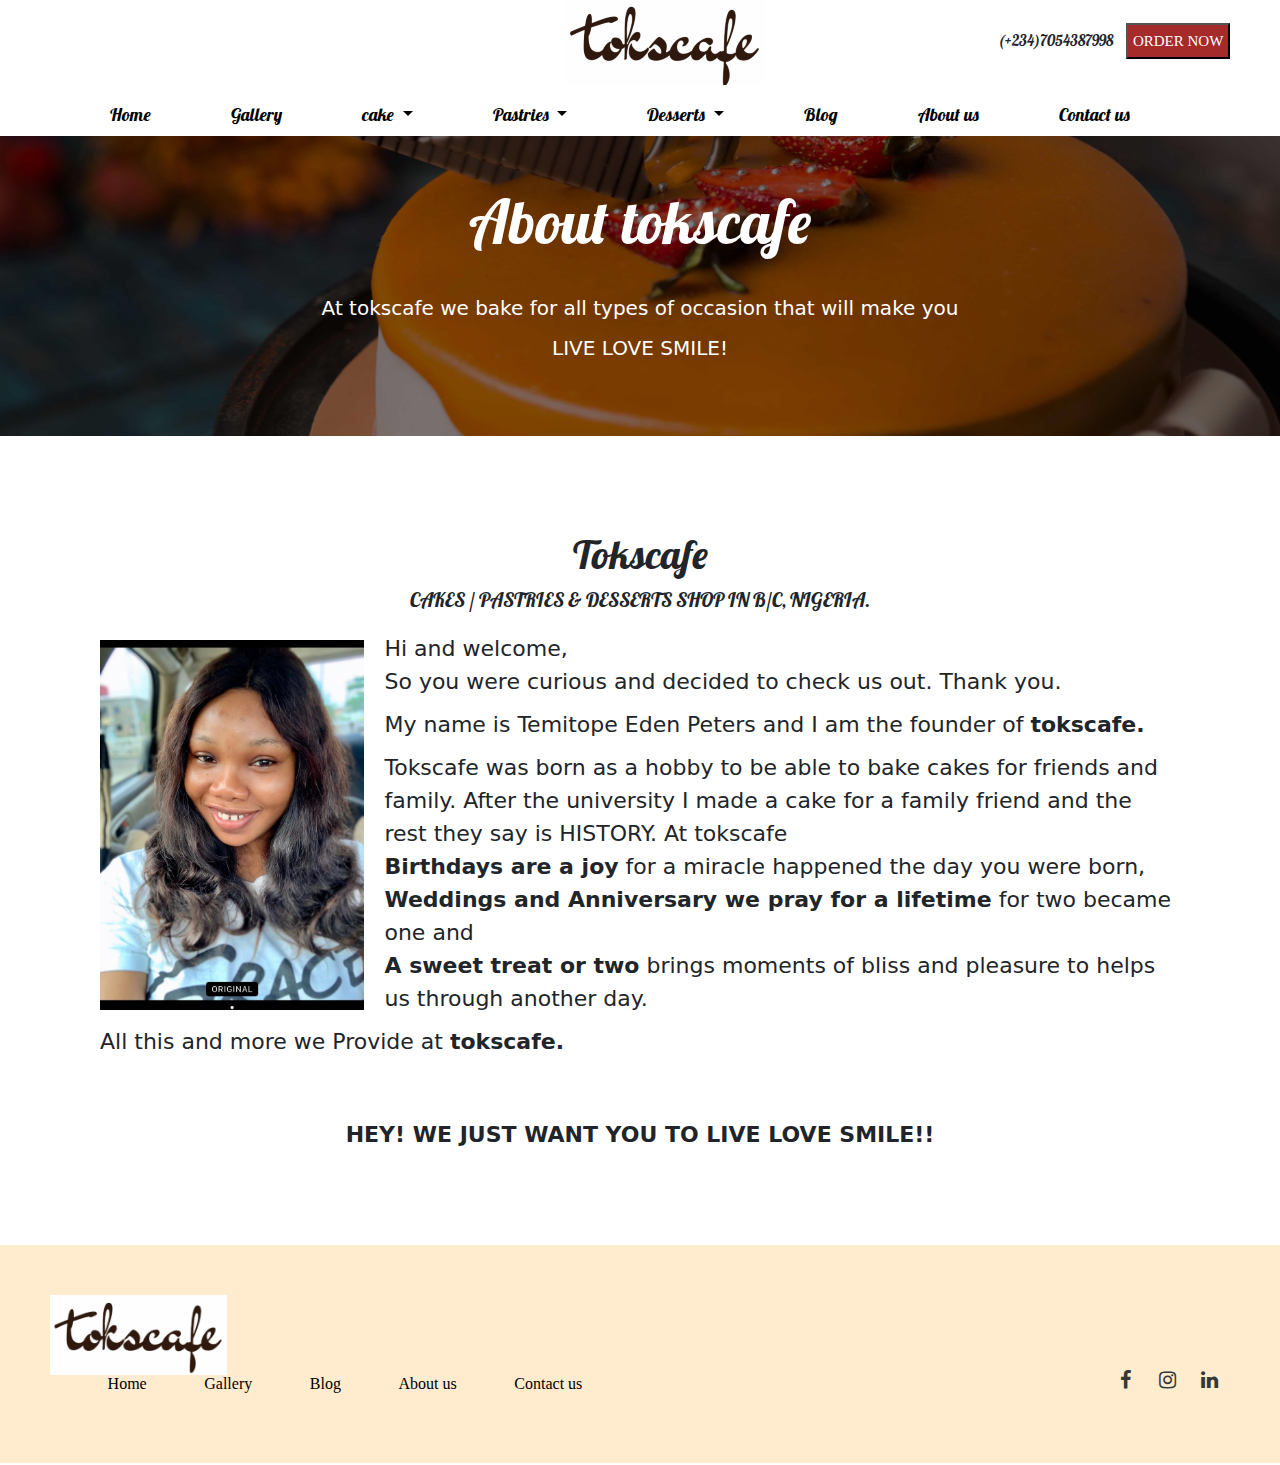
<file: About us.html>
<!DOCTYPE html>
<html lang="en">
<head>
  <meta charset="UTF-8">
  <meta http-equiv="X-UA-Compatible" content="IE=edge">
  <meta name="viewport" content="width=device-width, initial-scale=1.0">
  <title>About us</title>
  <link rel="stylesheet" href="./css/csshome.css">
  <link rel="stylesheet" href="https://cdnjs.cloudflare.com/ajax/libs/font-awesome/4.7.0/css/font-awesome.min.css">
    <link rel="stylesheet" href="https://maxcdn.bootstrapcdn.com/bootstrap/3.4.1/css/bootstrap.min.css">
    <script src="https://ajax.googleapis.com/ajax/libs/jquery/3.5.1/jquery.min.js"></script> 
    <link href="https://cdn.jsdelivr.net/npm/bootstrap@5.1.3/dist/css/bootstrap.min.css" rel="stylesheet">
    <script src="https://cdn.jsdelivr.net/npm/bootstrap@5.1.3/dist/js/bootstrap.bundle.min.js"></script>
    <script src="https://maxcdn.bootstrapcdn.com/bootstrap/3.4.1/js/bootstrap.min.js"></script> 
</head>
<body>

  <div class="header">
    <a href="index.html">
      <img src="./Video Projects/toks 3.png" alt="">
    </a>
    
    <span>(+234)7054387998 <button>ORDER NOW</button></span>  
  </div>

  <nav class="navbar">
    <!-- we start with a list of links-->
  <ul class="nav-items">   
    <li class="nav-links"><a href="index.html" title="Home">Home</a></li> 
    <li class="nav-links"><a href="gallery.html" title="Gallery">Gallery</a></li>
  
    <li class="nav-links">
      <div class="dropdown">
        <a href="#" class="dropdown-toggle" type="link" id="menu1" data-toggle="dropdown">cake
          <!--<span class="caret"></span>--></a>
        <ul class="dropdown-menu" role="menu" aria-labelledby="menu1">
          <li role="presentation"><a role="menuitem" href="#">Red velvet</a></li>
          <li role="presentation"><a role="menuitem" tabindex="-1" href="#">Classic vannila cake</a></li>
          <li role="presentation"><a role="menuitem" tabindex="-1" href="#">Chocolate cake</a></li>
          <li role="presentation"><a role="menuitem" tabindex="-1" href="#">Coconut cake</a></li>
          <li role="presentation"><a role="menuitem" tabindex="-1" href="#">Milk cake</a></li>
        </ul>  
      </div>
    </li>   
    <li class="nav-links">
      <div class="dropdown">
        <a href="#" class="dropdown-toggle" type="link" id="menu1" data-toggle="dropdown">Pastries
          <!--<span class="caret"></span>--></a>
        <ul class="dropdown-menu" role="menu" aria-labelledby="menu1">
          <li role="presentation"><a role="menuitem" href="#">Meat pies</a></li>
          <li role="presentation"><a role="menuitem" tabindex="-1" href="#">Eggrolls</a></li>
          <li role="presentation"><a role="menuitem" tabindex="-1" href="#">Sandwiches</a></li>
          <li role="presentation"><a role="menuitem" tabindex="-1" href="#">Small chops</a></li>
          <!--<li role="presentation"><a role="menuitem" tabindex="-1" href="#">Milk cake</a></li> -->
        </ul>  
      </div>
    </li>  
    <li class="nav-links">
      <div class="dropdown">
        <a href="#" class="dropdown-toggle" type="link" id="menu1" data-toggle="dropdown">Desserts
          <!--<span class="caret"></span>--></a>
        <ul class="dropdown-menu" role="menu" aria-labelledby="menu1">
          <li role="presentation"><a role="menuitem" href="#">Cookies</a></li>
          <li role="presentation"><a role="menuitem" tabindex="-1" href="#">Brownies</a></li>
          <li role="presentation"><a role="menuitem" tabindex="-1" href="#">Smoothies</a></li>
          <li role="presentation"><a role="menuitem" tabindex="-1" href="#">Parfait</a></li>
          <li role="presentation"><a role="menuitem" tabindex="-1" href="#">Milkshakes</a></li>
        </ul>  
      </div>
    </li>  
    <li class="nav-links" ><a href="#" title="blog">Blog</a></li>
    <li class="nav-links" ><a href="About us.html" title="about us">About us</a></li>
    <li class="nav-links" ><a href="contact us.html" title="Contact us">Contact us</a></li>
  </ul>
  </nav>


  <section>
    <!--the Hero image of the home page-->
   <div class="colors">
     <div class="colorstext">
       <h1>About tokscafe</h1> <br> <br>
       <p>At tokscafe we bake for all types of occasion that will make you</p>
       <p>LIVE LOVE SMILE!</p>
      </div>  
    </div>
  </section>

  <section>
 <div class="about">
   <h1>Tokscafe</h1>
   <h2>CAKES / PASTRIES & DESSERTS SHOP IN B/C, NIGERIA.</h2> <br>
   <p><img src="./Video Projects/toks.jpeg" alt="">
    Hi and welcome, <br> 
    So you were curious and decided to check us out. Thank you. <br>
    <p>My name is Temitope Eden Peters and I am the founder of <b>tokscafe.</b></p>
     <p> Tokscafe was born as a hobby to be able to bake cakes for friends and family.
    After the university I made a cake for a family friend and the rest they say is HISTORY.
    At tokscafe <br> <b>Birthdays are a joy</b> for a miracle happened the day you were born, <br>
    <b>Weddings and Anniversary we pray for a lifetime</b> for two became one and <br>
    <b>A sweet treat or two</b> brings moments of bliss and pleasure to helps us through another day.   
   </p></i>
   <p>All this and more we Provide at <b>tokscafe.</b> <br> </p>
   <p class="slogan"><b>HEY! WE JUST WANT YOU TO LIVE LOVE SMILE!!</b></p>
 </div>
</section>


<section>
  <footer class="footer-distributed">
    <div class="footer-left">
      <a href="#">
      <img src="./Video Projects/toks 3.png" alt="">
    </a>
  
  
    <p class="footer-links">
      <a href="#">Home</a></li>
      
      <a href="gallery.html">Gallery</a></li>
      
      <a href="#">Blog</a></li>
      
      <a href="About us.html">About us</a></li>
      
      <a href="contact us.html">Contact us</a></li>
    </p>
  </div>
  
    <div class="footer-right">
      <div class="footer-icons">
        <a href="#"><i class="fa fa-facebook"></i></a>
        <a href="#"><i class="fa fa-instagram"></i></a>
        <a href="#"><i class="fa fa-linkedin"></i></a>
      </div>
  
    </div>
  </footer>
  </section>
</body>
</html>
</file>
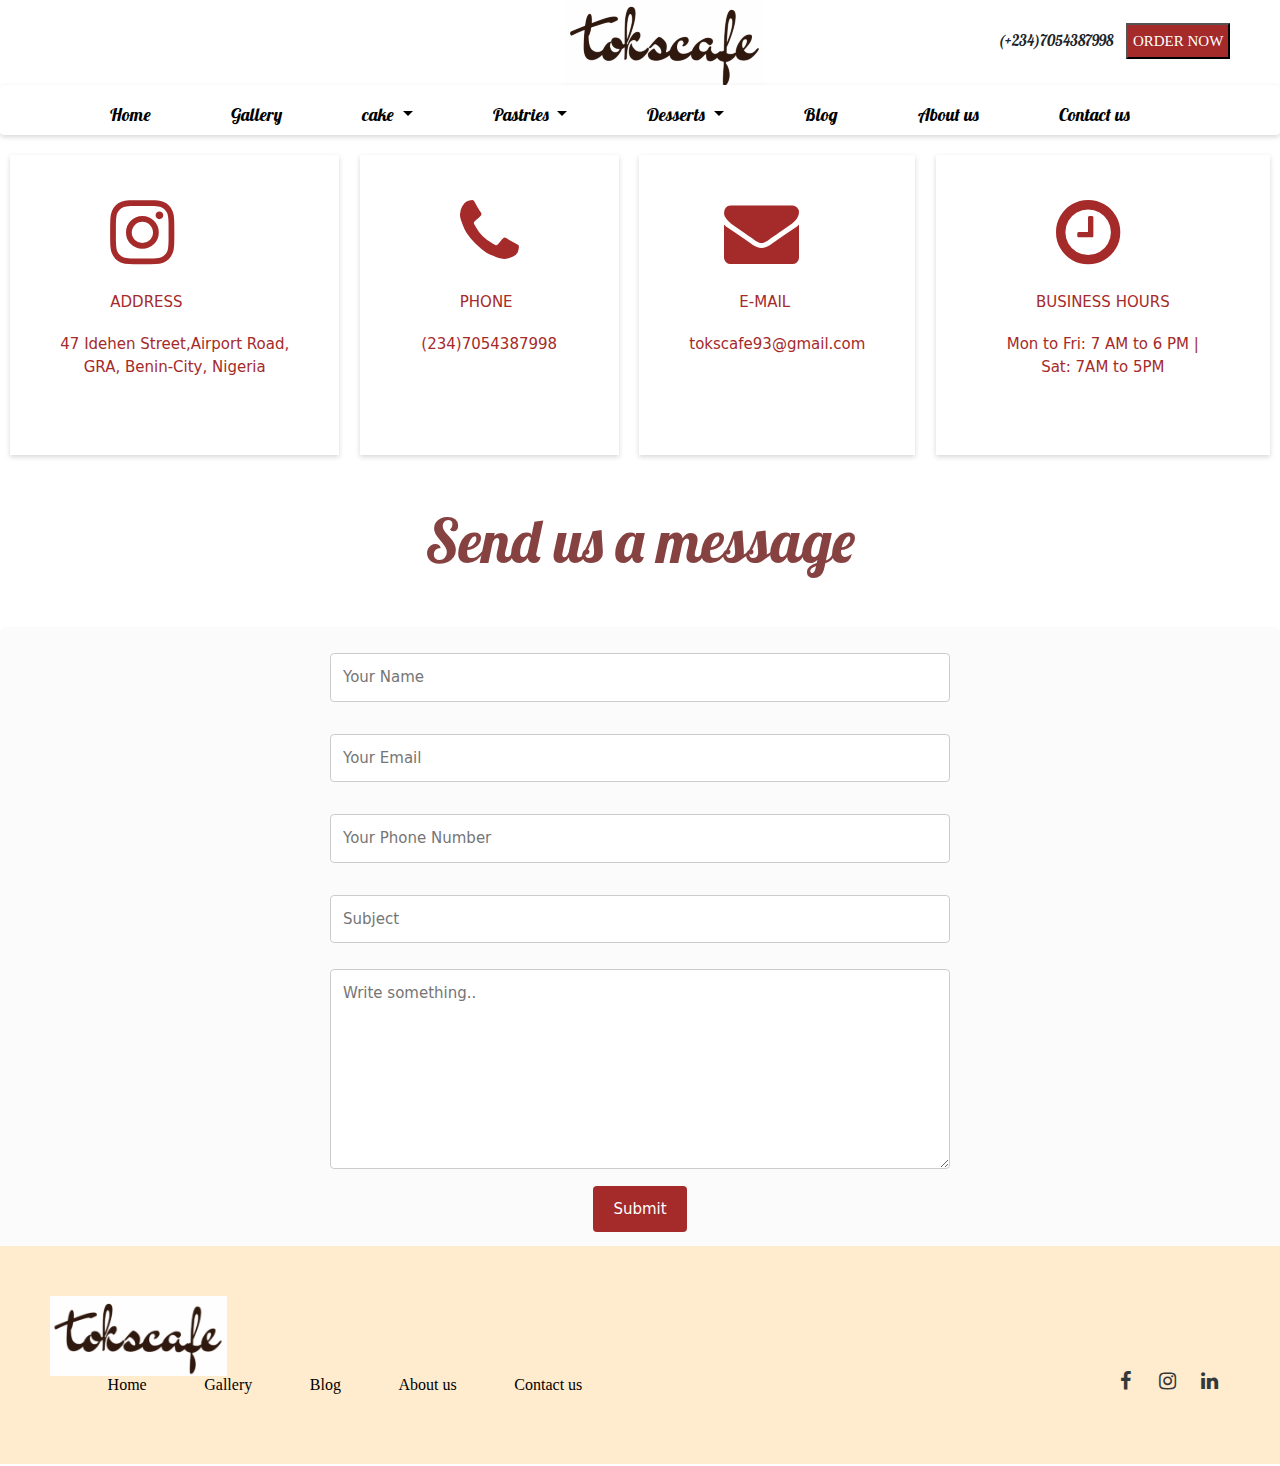
<file: contact us.html>
<!DOCTYPE html>
<html lang="en">
<head>
    <meta charset="UTF-8">
    <meta http-equiv="X-UA-Compatible" content="IE=edge">
    <meta name="viewport" content="width=device-width, initial-scale=1.0">
    <title>contact us</title>
    <link rel="stylesheet" href="./css/csshome.css">
    <!-- <link rel="stylesheet" href="path/to/font-awesome/css/font-awesome.min.css"> -->
    <link rel="stylesheet" href="https://cdnjs.cloudflare.com/ajax/libs/font-awesome/4.7.0/css/font-awesome.min.css"> 
    <link rel="stylesheet" href="./css/csshome.css">
    <link rel="stylesheet" href="https://maxcdn.bootstrapcdn.com/bootstrap/3.4.1/css/bootstrap.min.css">
    <script src="https://ajax.googleapis.com/ajax/libs/jquery/3.5.1/jquery.min.js"></script> 
    <link href="https://cdn.jsdelivr.net/npm/bootstrap@5.1.3/dist/css/bootstrap.min.css" rel="stylesheet">
    <script src="https://cdn.jsdelivr.net/npm/bootstrap@5.1.3/dist/js/bootstrap.bundle.min.js"></script>
    <script src="https://maxcdn.bootstrapcdn.com/bootstrap/3.4.1/js/bootstrap.min.js"></script>  
</head>
<body>

    <div class="header">
        <a href="index.html">
          <img src="./Video Projects/toks 3.png" alt="">
        </a>
        
        <span>(+234)7054387998 <button>ORDER NOW</button></span>  
      </div>
    
      <nav class="navbar" id="box">
        <!-- we start with a list of links-->
      <ul class="nav-items">   
        <li class="nav-links"><a href="index.html" title="Home">Home</a></li> 
        <li class="nav-links"><a href="gallery.html" title="Gallery">Gallery</a></li>
      
        <li class="nav-links">
          <div class="dropdown">
            <a href="#" class="dropdown-toggle" type="link" id="menu1" data-toggle="dropdown">cake
              <!--<span class="caret"></span>--></a>
            <ul class="dropdown-menu" role="menu" aria-labelledby="menu1">
              <li role="presentation"><a role="menuitem" href="#">Red velvet</a></li>
              <li role="presentation"><a role="menuitem" tabindex="-1" href="#">Classic vannila cake</a></li>
              <li role="presentation"><a role="menuitem" tabindex="-1" href="#">Chocolate cake</a></li>
              <li role="presentation"><a role="menuitem" tabindex="-1" href="#">Coconut cake</a></li>
              <li role="presentation"><a role="menuitem" tabindex="-1" href="#">Milk cake</a></li>
            </ul>  
          </div>
        </li>   
        <li class="nav-links">
          <div class="dropdown">
            <a href="#" class="dropdown-toggle" type="link" id="menu1" data-toggle="dropdown">Pastries
              <!--<span class="caret"></span>--></a>
            <ul class="dropdown-menu" role="menu" aria-labelledby="menu1">
              <li role="presentation"><a role="menuitem" href="#">Meat pies</a></li>
              <li role="presentation"><a role="menuitem" tabindex="-1" href="#">Eggrolls</a></li>
              <li role="presentation"><a role="menuitem" tabindex="-1" href="#">Sandwiches</a></li>
              <li role="presentation"><a role="menuitem" tabindex="-1" href="#">Small chops</a></li>
              <!--<li role="presentation"><a role="menuitem" tabindex="-1" href="#">Milk cake</a></li> -->
            </ul>  
          </div>
        </li>  
        <li class="nav-links">
          <div class="dropdown">
            <a href="#" class="dropdown-toggle" type="link" id="menu1" data-toggle="dropdown">Desserts
              <!--<span class="caret"></span>--></a>
            <ul class="dropdown-menu" role="menu" aria-labelledby="menu1">
              <li role="presentation"><a role="menuitem" href="#">Cookies</a></li>
              <li role="presentation"><a role="menuitem" tabindex="-1" href="#">Brownies</a></li>
              <li role="presentation"><a role="menuitem" tabindex="-1" href="#">Smoothies</a></li>
              <li role="presentation"><a role="menuitem" tabindex="-1" href="#">Parfait</a></li>
              <li role="presentation"><a role="menuitem" tabindex="-1" href="#">Milkshakes</a></li>
            </ul>  
          </div>
        </li>  
        <li class="nav-links" ><a href="#" title="blog">Blog</a></li>
        <li class="nav-links" ><a href="About us.html" title="about us">About us</a></li>
        <li class="nav-links" ><a href="contact us.html" title="Contact us">Contact us</a></li>
      </ul>
      </nav>
    
<section>
 <div class="contacts">
        <div class="cotsa" id="box1" >
         <i class="fa fa-instagram fa-5x" aria-hidden="true"></i> <br> <br>
          <h4>ADDRESS</h4> <br>
          <p>47 Idehen Street,Airport Road, <br> GRA, Benin-City, Nigeria</p>
       </div>

       <div class="cotsa" id="box1" >
         <i class="fa fa-phone fa-5x" aria-hidden="true"></i> <br> <br>
         <h4>PHONE</h4> <br>
         <p>(234)7054387998</p>
      </div>
      <div class="cotsc"  id="box1">
         <i class="fa fa-envelope fa-5x" aria-hidden="true"></i> <br> <br>
         <h4>E-MAIL</h4> <br>
         <a href="#">
         <p>tokscafe93@gmail.com</p>
        </a>
     </div> 
     <div class="cotsd" id="box1">
         <i class="fa fa-clock-o fa-5x " aria-hidden="true"></i> <br> <br>
         <h4>BUSINESS HOURS</h4> <br>
         <p>Mon to Fri: 7 AM to 6 PM | <br> Sat: 7AM to 5PM</p>
     </div>
 </div>

</section> 
<div class="ch1"><h1>Send us a message</h1></div>
<div class="cform">
    <form action="/action_page.php">
         <p><input type="text" placeholder="Your Name" required></p>
         <p><input type="email" name="" id="" placeholder="Your Email" required></p>
         <p><input type="tel" name="" id="" placeholder="Your Phone Number" maxlength="11" required></p>
         <p><input type="text" name="" id="" placeholder="Subject" required></p>
         <p><textarea id="subject" name="subject" placeholder="Write something.." style="height:200px"></textarea>
         </p>
      <input type="submit" value="Submit">
    </form>
  </div>

<section>

</section>
<section>
    <footer class="footer-distributed">
      <div class="footer-left">
        <a href="#">
        <img src="./Video Projects/toks 3.png" alt="">
      </a>
    
    
      <p class="footer-links">
        <a href="#">Home</a></li>
        
        <a href="gallery.html">Gallery</a></li>
        
        <a href="#">Blog</a></li>
        
        <a href="About us.html">About us</a></li>
        
        <a href="contact us.html">Contact us</a></li>
      </p>
    </div>
    
      <div class="footer-right">
        <div class="footer-icons">
          <a href="#"><i class="fa fa-facebook"></i></a>
          <a href="#"><i class="fa fa-instagram"></i></a>
          <a href="#"><i class="fa fa-linkedin"></i></a>
        </div>
    
      </div>
    </footer>
    </section>

</body>
</html>
</file>
<file: css/csshome.css>
@import url('https://fonts.googleapis.com/css2?family=Lobster&display=swap');

* {
  margin: 0;
  padding: 0;
  box-sizing: border-box;
 }
/* style the header*/
.header {
  /* display: flex; */
  /* justify-content: space-between; */
	/* align-items: center; */
  text-align: center;
	padding: -11px;
	margin: -0.25em;
  width: 100%;
  overflow: hidden;
  background-color: white;
  }
  .header img{
    margin-left: 520px;
  }

.header a{
  text-decoration: none;
}

.header span{
  font-family: 'Lobster', cursive !important;
  font-size: 15px;
  margin-left: 200px;
  padding-left: 30px;
}
.header button{
  margin-left: 10px;
  background-color:brown;
  color: white;
  padding: 5px 5px;
  font-family:'Times New Roman', Times, serif;
}
/* NAVBAR */
.navbar {
  background-color: white;
  color: white;
  display: flex;
  justify-content: space-between;
  align-items: center;
  padding: 30px 100px;
  font-size: 18px;
  width: 100%;
  height: 50px;
  font-family: 'Lobster', cursive !important;
}
.navbar .nav-items{
  list-style-type: none;
  display: flex;
  justify-content: space-between;
  margin-top: 10px;
  
  
}

.navbar .nav-items .nav-links a {
  text-decoration: none;
  color: black;
  font-weight: 200;
  padding: 5px 10px;
  margin-right: 60px;
}
.nav-links .dropdown :nth-child(2){
  font-size: 15px;
}
#box {
  box-shadow:  0 2px 5px 0 rgba(0,0,0,0.16);
}


/*.navbar .nav-items .nav-links a:hover {
  background-color: rgb(224, 93, 69);
  font-size: 20px;
  color: black;
}
/*Hero Image*/
.hero-image {
  background-image: /*linear-gradient(rgba(0, 0, 0, 0.1), rgba(0, 0, 0, 0.1)),*/
 url(../images/jenny-galloway-MreIoITtSBA-unsplash.jpg);
 height:700px; 
 background-position: center;
 background-repeat: no-repeat;
 background-size:cover;
 position: relative;
 margin-bottom: -6px;
  margin-top: -19px;
 width: 100%;
}
 
 
 .hero-text {
 display: inline-block;
 align-items: center;
 padding: 200px 100px;
 width: 45%;
 margin-right: 300px;
 font-size: 20px;
 font-family: 'Times New Roman', Times, serif;
 font-weight: bolder;
 
 
 /*top: 50%;
 left: 50%;
 transform: translate(-50%, -50%);*/
  
 }
 .hero-text h1{
   margin-top: 50px;
   font-size: 50px;
  color: rgb(134, 65, 65);
 }

  .hero-text h3{ 
   font-style: italic;
   margin-top: -50px;
   font-size: 20px;
   /* margin-left: 30%; */
  }

 .hero-text button {
 border: none;
 outline: 0;
 display: inline-block;
 padding: 10px 50px;
 color: whitesmoke;
 background-color: rgba(185, 139, 139, 0.493);
 text-align: center;
 cursor: pointer;
 font-size: 15px;
   margin-right: 300px;
   margin-top: 10px;
 }
 
 .hero-text button:hover {
 background-color: #555;
   color: white;
 }


/* Tokscafe */
.tokscol {
  padding: 10px 100px;
  display: flex;
  align-items: center;
  justify-content: space-between;
  white-space: nowrap;
  overflow: hidden;
  /* text-overflow: clip; */
 width: 100%;
 
}
.col-1{
  margin-bottom: 100px;
  margin-left: 250px;
}
.col-1 h1{
  font-family: 'Lobster', cursive !important;
  font-size: 60px;
  color: rgb(134, 65, 65);
}
.col-1 span{  
  font-size: 20px ;
}
.col-2{
  margin-right: 350px;
}
.col-2 h2{font-family: 'Lobster', cursive !important;}
.col-2 p{
  font-size: 20px;
}
/* bestsellers */
.bestsellers{
	width: 100%;
	display: flex;
	flex-wrap: wrap;
	justify-content: space-around;
 /* margin-top: -30px; */
}

.bestsellers h1{
  font-size: 40px;
  font-family: 'Lobster', cursive !important;
}
  .bestsellers img {
	  height: 300px;
    margin-bottom: 30px;
  }
.bestsellers .item{
  /* width:100px; */
  text-align:center;
  display:block;
  background-color: transparent;
  border: 1px solid transparent;
  margin-right: 10px;
  margin-bottom: 1px;
  float:left;
  font-size: 20px;
}
.item button{
  margin-left: 10px;
  background-color:brown;
  color: white;
  padding: 5px 10px;
}

/* Reviews */
.reviews{
  padding: 50px 100px;
  text-align: center;
  white-space: nowrap;
  overflow: hidden;
  /* text-overflow: clip; */
 width: 100%;
}
.reviews h1{
  font-family: 'Lobster', cursive !important;
  font-size: 60px;
  color: rgb(134, 65, 65);
}

.reviews p{
  font-size: 20px;
}
.reviews button{
  margin-left: 10px;
  background-color:brown;
  color: white;
  padding: 5px 10px;
}
/* Contact */

.contact {
  background-image: linear-gradient(rgba(0, 0, 0, 0.5), rgba(0, 0, 0, 0.2)),url(../images/assortment-pieces-cake.jpg);
  width: 100%;
  height: 400px;
  background-position: center;
  background-repeat: no-repeat;
  background-size:cover;
  position: relative;
  margin-bottom: -6px;
  margin-top: -19px;
 }
.contactext {
   padding: 50px 100px;
   text-align: center;
   white-space: nowrap;
   overflow: hidden;
   /* text-overflow: clip; */
  width: 100%;
 }
.contactext h1{
   color: white;
   font-size: 60px;
   font-family: 'Lobster', cursive !important;
 }
.contactext p{
   color: white;
   font-size: 25px;
 }
.contact .btn{
  margin-left: 10px;
  background-color:brown;
  color: white;
  padding: 5px 20px; 
  font-size: 15px;
  font-weight: bolder;
} 
.contact button{
  margin-left: 10px;
  background-color:brown;
  color: white;
  padding: 5px 10px; 
  font-size: 15px;
  font-weight: bolder;
} 

/* Footer*/
  .footer-distributed{
    background-color: blanchedalmond;
    box-sizing: border-box;
    width: 100%;
    text-align: left;
    font: 16px cursive;
    padding: 50px 50px 60px 50px;
    margin-top: -6px;
  
    }
   
    .footer-distributed .footer-left{
    width: 50%;
    }
  .footer-distributed .footer-left img{
    width: 30%;
  
  }
  .footer-left img:hover{
    opacity: 0.4;
  }
   .footer-distributed  .footer-links { 
    display: flex; 
    justify-content: space-evenly;
    }
  
    .footer-distributed .footer-links a{
      text-decoration: none;
      color: black;
    }
  
    .footer-distributed .footer-links a:hover{
      text-decoration-line: underline;
      color: firebrick;
    }
  
    .footer-distributed .footer-icons a{ 
    text-decoration: none;
    color: black;
    }
  
  .footer-distributed .footer-right{
    float: right;
    
  }
  
  .footer-distributed .footer-icons{
    margin-top: -2.5em;
  }
  
  
  .footer-distributed .footer-icons a{
    display: inline-block;
    width: 35px;
    height: 35px;
    cursor: pointer;
    background-color:blanchedalmond ;
    border-radius: 2px;
  
    font-size: 20px;
    color:  #33383b ;
    text-align: center;
    line-height: 35px;
  
    margin-right: 3px;
    margin-bottom: 5px;
  }
  
  .footer-distributed .footer-icons a:hover{
    opacity: 0.3;
  }
  
  @media (max-width: 880px) {
    
    .footer-distributed .footer-left,
    .footer-distributed .footer-right{
      display: block;
      width: 100%;
      margin-bottom: 55px;
      text-align: center;
    }
  }

.body1 {background-color: lightgray;}
.container {
    display: flex;
    width: 100%;
    padding: 4% 2%;
    box-sizing: border-box;
    height: 100vh;
    }
    /* Gallery */
    .box {
    flex: 1;
    overflow: hidden;
    transition: .5s;
    margin: 0 2%;
    box-shadow: 0 20px 30px rgba(0,0,0,.1);
    line-height: 0;
    }
    
  .box > img {
    width: 200%;
    height: calc(100% - 10vh);
    object-fit: cover; 
    transition: .5s;
    }
    /* 
.box > span {
  font-size: 3.8vh;
  display: block;
  text-align: center;
  height: 10vh;
  line-height: 2.6;
}
.box p{
  text-align:center;
  display:block;
  background-color: transparent;
  border: 1px solid transparent;
  margin-right: 50px;
  margin-bottom: 5px;
  float:left;
  font-size: 20px;
}
 */
.box a{
  font-size: 30px;
  text-decoration: none;
  color: black;
  display: block;
  text-align: center;
  height: 20px;
   line-height: 0.8; 
}

    
.box:hover { flex: 1 1 50%; }
    .box:hover > img {
    width: 100%;
    height: 95%;
    }
     
    /* gallery: fondant */

.FI {
 background-image:  linear-gradient(rgba(0, 0, 0, 0.5), rgba(0, 0, 0, 0.5)),url(../images/henessy\ cake\ 1.jpg); 
 width: 100%;
 height: 400px;
 background-position: center;
 background-repeat: no-repeat;
 background-size:cover;     
 position: relative;
 margin-bottom: -6px;
 margin-top: -19px;
 }
    
.FItext {
 padding: 100px 100px;
  text-align: center;
  white-space: nowrap;
 overflow: hidden;
  /* text-overflow: clip; */
  width: 100%;
}
.FItext h1{
  color: white;
  font-size: 60px;
  font-family: 'Lobster', cursive !important;
}
.FItext p{
  color: white;
  font-size: 20px;
}

.fondant{
  width: 100%;
  display: flex;
  flex-wrap: wrap;
  justify-content: space-around;
    }
    
.fondant img {
  height: 300px;
  margin: 50px 100px ;
  }
/* gallery: fondant */

.BCI {
  background-image:  /* linear-gradient(rgba(0, 0, 0, 0.1), rgba(0, 0, 0, 0.1)),*/url(../images/ethan-chan-hyTqe6IYWYA-unsplash.jpg); 
  width: 100%;
  height: 400px;
  background-position: center; background-repeat: no-repeat;
  background-size:cover;
  position: relative;
  margin-bottom: -6px;
  margin-top: -19px;
}

 .BCItext {
  padding: 100px 100px;
  text-align: center;
  white-space: nowrap;
  overflow: hidden;
  /* text-overflow: clip; */
 width: 100%;
}
.BCItext h1{
  color: white;
  font-size: 60px;
  font-family: 'Lobster', cursive !important;
}
.BCItext p{
  color: white;
  font-size: 20px;
}

.BC{
  padding-top: 100px;
  width: 100%;
  display: flex;
  flex-wrap: wrap;
  justify-content: space-around;
      
  }
      
.BC img {
    height: 300px;
   margin: 50px 100px;
   
  } 
 #borderimg1{
  border: 10px solid transparent;
  padding: 15px;
  border-image: url(../images/borders-png-22966.png) 30 stretch;
}
/* gallery: CUPCAKES */

.CI {
  background-image:  /* linear-gradient(rgba(0, 0, 0, 0.1), rgba(0, 0, 0, 0.1)),*/url(../images/rae-goldman-cKJ8ZxQ2bC8-unsplash\ \(1\).jpg); 
  width: 100%;
  height: 400px;
  background-position: center; background-repeat: no-repeat;
  background-size:cover;
  position: relative;
  margin-bottom: -6px;
  margin-top: -19px;
}

 .CItext {
  padding: 100px 100px;
  text-align: center;
  white-space: nowrap;
  overflow: hidden;
  /* text-overflow: clip; */
 width: 100%;
}
.CItext h1{
  color: white;
  font-size: 60px;
  font-family: 'Lobster', cursive !important;
}
.CItext p{
  color: white;
  font-size: 20px;
}

.cupcakes{
  width: 100%;
  display: flex;
  flex-wrap: wrap;
  justify-content: space-around;
      
  }
      
.cupcakes img {
  height: 300px;
  margin: 50px 100px;
  }  
/* gallery: childfen's cakes */

.CCI {
  background-image:  /* linear-gradient(rgba(0, 0, 0, 0.1), rgba(0, 0, 0, 0.1)),*/url(../images/simon-hrozian-scEnF4C22Z0-unsplash.jpg); 
  width: 100%;
  height: 400px;
  background-position: center; background-repeat: no-repeat;
  background-size:cover;
  position: relative;
  margin-bottom: -6px;
  margin-top: -19px;
}

.CCItext {
  padding: 100px 100px;
  text-align: center;
  white-space: nowrap;
  overflow: hidden;
  /* text-overflow: clip; */
 width: 100%;
}
.CCItext h1{
  color: white;
  font-size: 60px;
  font-family: 'Lobster', cursive !important;
}
.CCItext p{
  color: white;
  font-size: 20px;
}

.CC{
  width: 100%;
  display: flex;
  flex-wrap: wrap;
  justify-content: space-around;
      
  }
      
.CC img {
  height: 300px;
  margin: 70px 100px;
  }  
/* about */
.colors {
 background-image: linear-gradient(rgba(0, 0, 0, 0.5), rgba(0, 0, 0, 0.5)),url(../images/swapnil-dwivedi-Nl8Oa6ZuNcA-unsplash.jpg);
 width: 100%;
 height: 300px;
 background-position: center;
 background-repeat: no-repeat;
 background-size:cover;
 position: relative;
 margin-bottom: -6px;
 margin-top: -19px;
}
.colorstext {
  padding: 50px 100px;
  text-align: center;
  white-space: nowrap;
  overflow: hidden;
  /* text-overflow: clip; */
 width: 100%;
}
.colorstext h1{
  color: white;
  font-size: 60px;
  font-family: 'Lobster', cursive !important;
}
.colorstext p{
  color: white;
  font-size: 20px;
}

.about{
  margin: 100px 100px;
}

.about h1{
  text-align: center;
  font-size: 40px;
  font-family: 'Lobster', cursive !important;
}
.about h2{
  text-align: center;
  margin-top: 10px;
  font-family: 'Lobster', cursive !important;
  font-weight: lighter;
}

.about img{
  float: left;
  height: 400px;
  margin-right: 20px;
  margin-top: -22px;
  padding-top: 30px;
}
.about p{
  font-size: 22px;
  
}
.about .slogan{
  padding-top: 50px;
  text-align: center;
}
/* CONTACT US */

.contacts{
  width: 100%;
  display: flex;
  flex-wrap: wrap;
 justify-content: space-around;  
 
}
    
.contacts {
  font-size: 15px;
  color: brown;
  height: 300px;
  /* margin: 50px 50px ; */
}
.cotsa i{
  margin-top: -10px;
  padding: 0 50px;
}
.cotsa h4{
  margin: 0 50px;
}
 .cotsa p{
  text-align: center;
 }

 .cotsc i{
  margin-top: -10px;
  padding: 0 35px;
}
.cotsc h4{
  margin: 0 50px;
}
 .cotsc p{
  text-align: center;
 }

 .cotsd i{
  margin-top: -10px;
  padding: 0 70px;
}
.cotsd h4{
  margin: 0 50px;
}
 .cotsd p{
  text-align: center;
 } 
.contacts a{
  text-decoration: none;
  color: brown;
}
#box1{
  box-shadow: 0 2px 5px 0 rgba(0,0,0,0.16);
  padding: 50px 50px;
}

/* contact form */

.cform{
  margin-top: 50px;
  border-radius: 5px;
  background-color: #f2f2f24f;
  padding: 20px;
  text-align: center;
  font-size: 15px;
}

.ch1 h1{
  font-family: 'Lobster', cursive !important;
  font-size: 60px;
  color: rgb(134, 65, 65);
  text-align: center;
  margin-top: 50px;

}

input:placeholder-shown{
  font-size: 15px;
}

input[type=text], select, textarea {
    width: 50%;
    padding: 12px;
    border: 1px solid #ccc;
    border-radius: 4px;
    box-sizing: border-box;
    margin-top: 6px;
    margin-bottom: 16px;
    resize: vertical;
  }
input[type=tel], select, textarea {
    width: 50%;
    padding: 12px;
    border: 1px solid #ccc;
    border-radius: 4px;
    box-sizing: border-box;
    margin-top: 6px;
    margin-bottom: 16px;
    resize: vertical;
}
input[type=email], select, textarea {
    width: 50%;
    padding: 12px;
    border: 1px solid #ccc;
    border-radius: 4px;
    box-sizing: border-box;
    margin-top: 6px;
    margin-bottom: 16px;
    resize: vertical;
  }

input[type=submit] {
    background-color: brown;
    color: white;
    padding: 12px 20px;
    border: none;
    border-radius: 4px;
    cursor: pointer;
  }
  
input[type=submit]:hover {
    background-color:rgb(134, 65, 65);
  }
</file>
